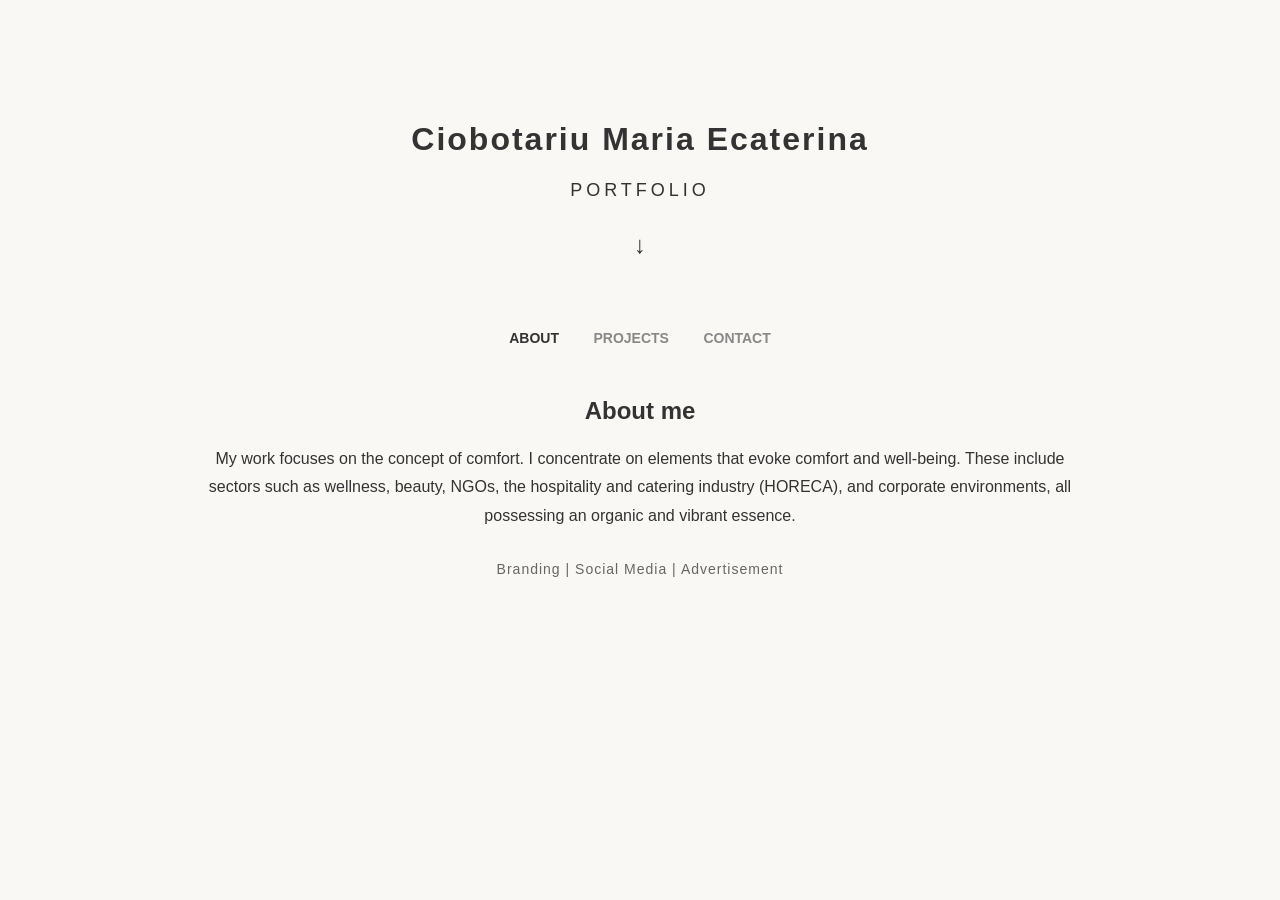
<file: index.html>
<!DOCTYPE html>
<html lang="en">
<head>
    <meta charset="UTF-8">
    <meta name="viewport" content="width=device-width, initial-scale=1.0">
    <title>Portfolio - Ciobotariu Maria Ecaterina</title>
    <link rel="stylesheet" href="style.css">
</head>
<body>

    <header id="hero" class="row hero-row">
        <h1>Ciobotariu Maria Ecaterina</h1>
        <h2>PORTFOLIO</h2>
        <a href="#about" class="scroll-arrow">↓</a>
    </header>

    <nav class="row nav-row">
        <ul>
            <li><a href="index.html" class="active">About</a></li>
            <li><a href="projects.html">Projects</a></li>
            <li><a href="contact.html">Contact</a></li>
        </ul>
    </nav>

    <main id="about" class="row about-row">
        <h2>About me</h2>
        <p>My work focuses on the concept of comfort. I concentrate on elements that evoke comfort and well-being. These include sectors such as wellness, beauty, NGOs, the hospitality and catering industry (HORECA), and corporate environments, all possessing an organic and vibrant essence.</p>
        
        <div class="category-tags">
            <span>Branding</span> | <span>Social Media</span> | <span>Advertisement</span>
        </div>
    </main>

</body>
</html>
</file>
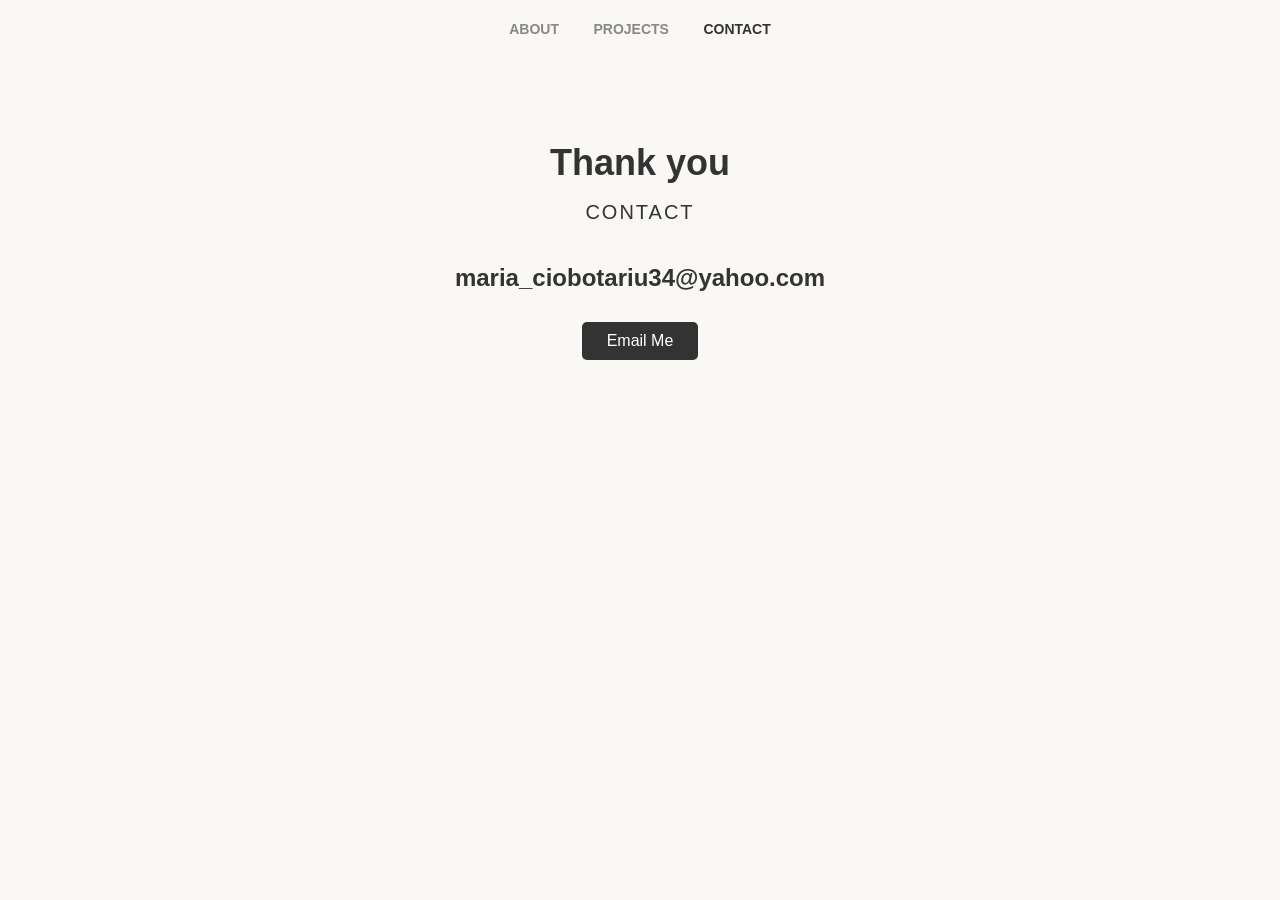
<file: contact.html>
<!DOCTYPE html>
<html lang="en">
<head>
    <meta charset="UTF-8">
    <meta name="viewport" content="width=device-width, initial-scale=1.0">
    <title>Contact - Portfolio</title>
    <link rel="stylesheet" href="style.css">
</head>
<body>

    <nav class="row nav-row">
        <ul>
            <li><a href="index.html">About</a></li>
            <li><a href="projects.html">Projects</a></li>
            <li><a href="contact.html" class="active">Contact</a></li>
        </ul>
    </nav>

    <main class="row contact-row">
        <h1>Thank you</h1>
        <h2>CONTACT</h2>
        
        <p class="social-handle">maria_ciobotariu34@yahoo.com</p>
        
        <a href="mailto:maria_ciobotariu34@yahoo.com" class="button">Email Me</a>
    </main>

</body>
</html>
</file>
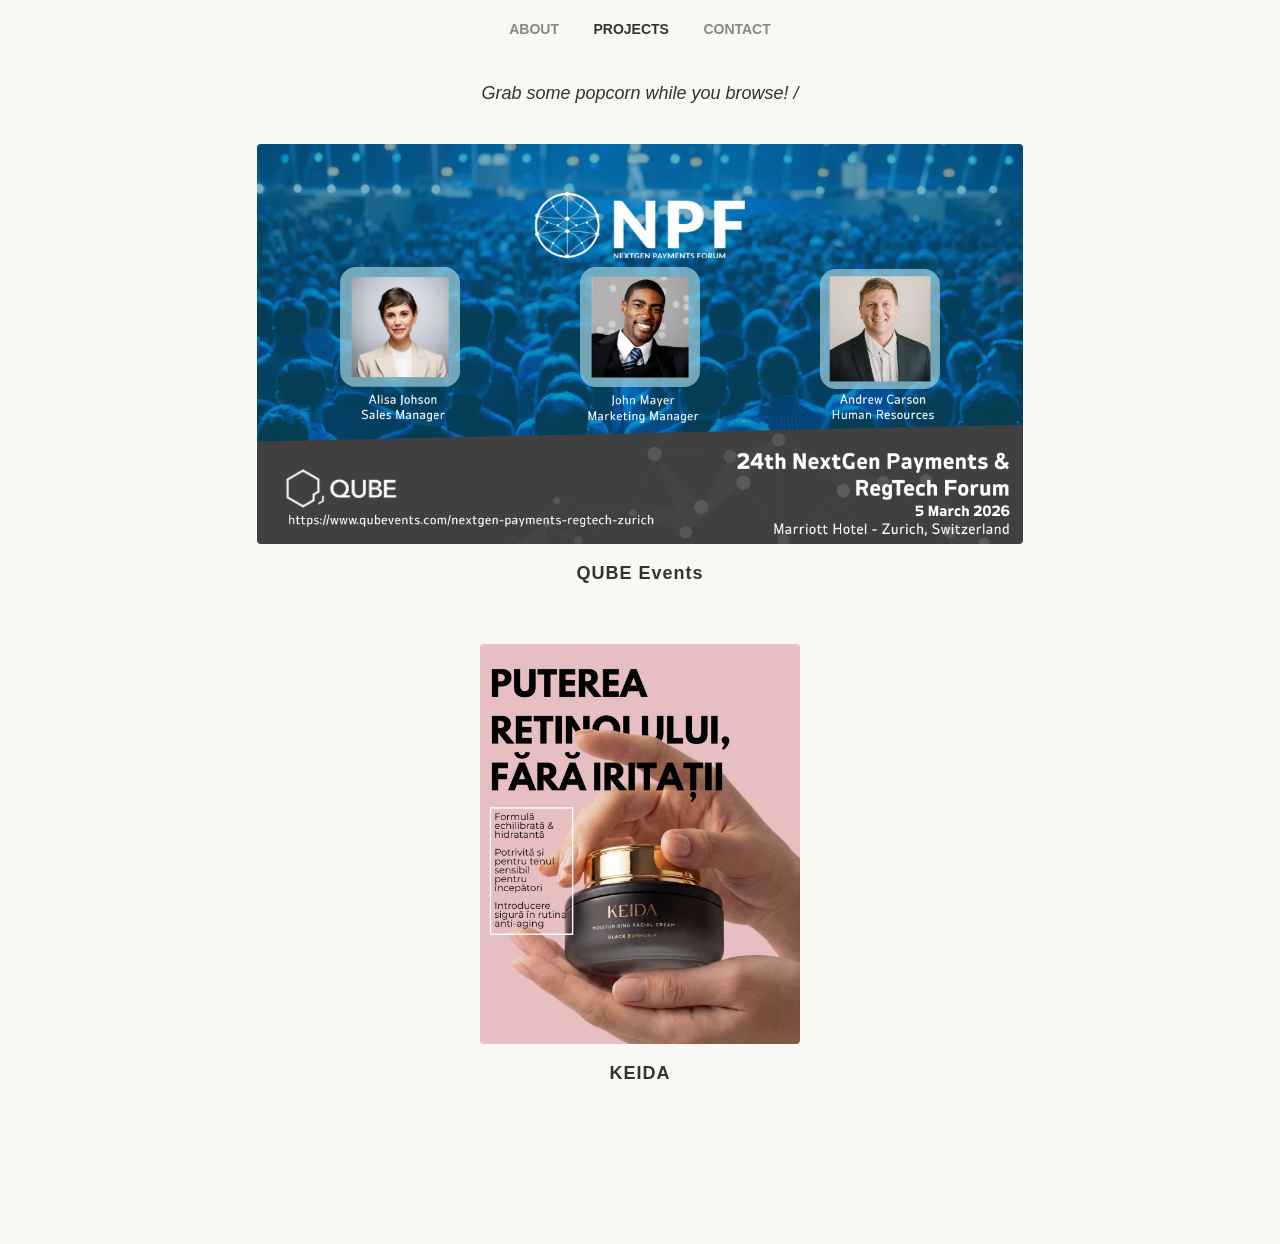
<file: projects.html>
<!DOCTYPE html>
<html lang="en">
<head>
    <meta charset="UTF-8">
    <meta name="viewport" content="width=device-width, initial-scale=1.0">
    <title>Projects - Portfolio</title>
    <link rel="stylesheet" href="style.css">
</head>
<body>

    <nav class="row nav-row">
        <ul>
            <li><a href="index.html">About</a></li>
            <li><a href="projects.html" class="active">Projects</a></li>
            <li><a href="contact.html">Contact</a></li>
        </ul>
    </nav>

    <main class="row projects-row">
        <h2 class="gallery-title">Grab some popcorn while you browse! /</h2>
        
        <div class="project-item">
            <img src="image1.jpg" alt="QUBE Events" class="project-image">
            <p>QUBE Events</p>
        </div>

      

        <div class="project-item">
            <img src="image3.jpg" alt="KEIDA" class="project-image">
            <p>KEIDA</p>
        </div>
    </main>

</body>
</html>
</file>
<file: style.css>
/* --- GLOBAL STYLES (Applies to everything) --- */
body {
    /* Uses standard fonts available on all computers */
    font-family: Arial, Helvetica, sans-serif;
    /* Removes default browser margins */
    margin: 0;
    /* Sets the organic, comforting background color you requested */
    background-color: #FAF8F5;
    /* Sets standard text color to a soft dark gray */
    color: #333333;
}

/* --- ROW PRINCIPLE LAYOUT --- */
/* This class ensures every major section has consistent width and spacing */
.row {
    max-width: 900px;
    /* 'margin: 0 auto' centers the row on the screen */
    margin: 0 auto;
    /* Adds padding to the sides so text doesn't touch the edge of the screen */
    padding: 0 20px;
}

/* --- HERO SECTION (index.html) --- */
.hero-row {
    text-align: center;
    /* Top and bottom spacing */
    padding-top: 100px;
    padding-bottom: 50px;
}

.hero-row h1 {
    font-size: 32px;
    /* Spreads the letters out slightly */
    letter-spacing: 2px;
}

.hero-row h2 {
    font-size: 18px;
    font-weight: normal;
    letter-spacing: 4px;
    margin-bottom: 30px;
}

.scroll-arrow {
    font-size: 24px;
    text-decoration: none;
    color: #333;
}

/* --- NAVIGATION MENU --- */
.nav-row {
    text-align: center;
    padding-bottom: 30px;
    padding-top: 20px;
}

.nav-row ul {
    /* Removes standard bullet points from the list */
    list-style-type: none;
    padding: 0;
    margin: 0;
}

.nav-row li {
    /* Puts the list items side-by-side horizontally */
    display: inline-block;
    margin: 0 15px;
}

.nav-row a {
    text-decoration: none;
    color: #888;
    font-weight: bold;
    text-transform: uppercase;
    font-size: 14px;
}

/* Changes the color of the link when you hover over it or when it is the active page */
.nav-row a:hover, .nav-row a.active {
    color: #333;
}

/* --- ABOUT SECTION (index.html) --- */
.about-row {
    text-align: center;
    padding-bottom: 100px;
}

.about-row p {
    font-size: 16px;
    /* Increases space between lines to make reading comfortable */
    line-height: 1.8;
    margin-bottom: 30px;
}

.category-tags {
    font-size: 14px;
    color: #666;
    letter-spacing: 1px;
}

/* --- PROJECTS/GALLERY (projects.html) --- */
.projects-row {
    text-align: center;
    padding-bottom: 100px;
}

.gallery-title {
    font-size: 18px;
    font-style: italic;
    margin-bottom: 40px;
    font-weight: normal;
}

.project-item {
    margin-bottom: 60px;
}

.project-image {
    /* Makes sure images don't overflow the screen width */
    max-width: 100%;
    /* Sets a fixed height so the boxes look consistent, matching your PDF */
    height: 400px;
    /* Adds a background color (matching your PDF) to act as a placeholder if the image doesn't load */
    background-color: #9b6a6c;
    /* Ensures the image fills the 400px box evenly */
    object-fit: cover;
    /* Slightly rounds the corners */
    border-radius: 4px;
}

.project-item p {
    font-size: 18px;
    font-weight: bold;
    margin-top: 15px;
    letter-spacing: 1px;
}

/* --- CONTACT SECTION (contact.html) --- */
.contact-row {
    text-align: center;
    padding-top: 50px;
    padding-bottom: 100px;
}

.contact-row h1 {
    font-size: 36px;
    margin-bottom: 10px;
}

.contact-row h2 {
    font-size: 20px;
    font-weight: normal;
    letter-spacing: 2px;
    margin-bottom: 40px;
}

.social-handle {
    font-size: 24px;
    font-weight: bold;
    margin-bottom: 30px;
}

.button {
    /* Makes the link look like a clickable box */
    display: inline-block;
    padding: 10px 25px;
    background-color: #333;
    color: white;
    text-decoration: none;
    border-radius: 5px;
    font-size: 16px;
}
</file>
